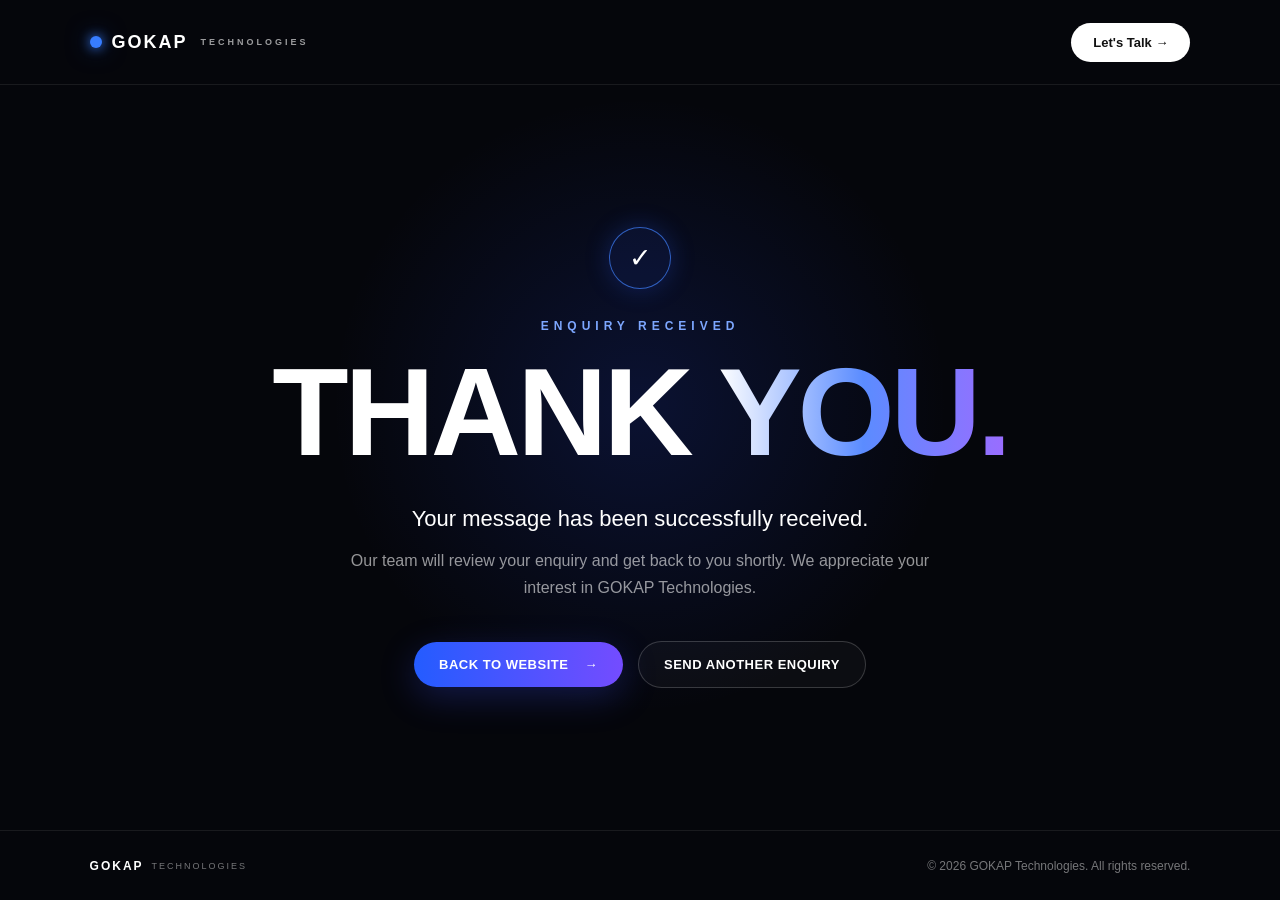
<file: thank-you.html>
<!DOCTYPE html>
<html lang="en">
<head>
    <meta charset="UTF-8">
    <meta name="viewport" content="width=device-width, initial-scale=1.0">

    <title>Thank You | GOKAP Technologies</title>

    <link rel="stylesheet" href="thank-you.css">
</head>

<body>

    <!-- HEADER -->
    <header class="thank-header">

        <div class="brand">
            <span class="brand-dot"></span>
            <span>GOKAP</span>
            <small>TECHNOLOGIES</small>
        </div>

        <a href="index.html" class="header-button">
            Let's Talk →
        </a>

    </header>


    <!-- MAIN THANK YOU SECTION -->
    <main class="thank-main">

        <div class="thank-content">

            <div class="success-mark">
                ✓
            </div>

            <p class="small-title">
                ENQUIRY RECEIVED
            </p>

            <h1>
                THANK <span>YOU.</span>
            </h1>

            <p class="main-message">
                Your message has been successfully received.
            </p>

            <p class="sub-message">
                Our team will review your enquiry and get back to you shortly.
                We appreciate your interest in GOKAP Technologies.
            </p>

            <div class="buttons">

                <a href="index.html" class="primary-button">
                    BACK TO WEBSITE
                    <span>→</span>
                </a>

                <a href="index.html#contact" class="secondary-button">
                    SEND ANOTHER ENQUIRY
                </a>

            </div>

        </div>

    </main>


    <!-- FOOTER -->
    <footer class="thank-footer">

        <div class="footer-brand">
            <strong>GOKAP</strong>
            <span>TECHNOLOGIES</span>
        </div>

        <p>
            © 2026 GOKAP Technologies. All rights reserved.
        </p>

    </footer>

</body>
</html>
</file>
<file: thank-you.css>
/* =========================================
   GOKAP TECHNOLOGIES
   THANK YOU PAGE
   ========================================= */

* {
    margin: 0;
    padding: 0;
    box-sizing: border-box;
}

html {
    width: 100%;
    min-height: 100%;
    scroll-behavior: smooth;
}

body {
    width: 100%;
    min-height: 100vh;

    background:
        radial-gradient(
            circle at 50% 45%,
            rgba(40, 80, 255, 0.16),
            transparent 38%
        ),
        #05060b;

    color: #ffffff;

    font-family:
        Arial,
        Helvetica,
        sans-serif;

    overflow-x: hidden;
}


/* =========================================
   HEADER
   ========================================= */

.thank-header {
    width: 100%;
    height: 85px;

    display: flex;
    align-items: center;
    justify-content: space-between;

    padding: 0 7%;

    border-bottom: 1px solid rgba(255, 255, 255, 0.08);

    background: rgba(5, 6, 11, 0.85);
}


/* BRAND */

.brand {
    display: flex;
    align-items: center;
    gap: 10px;

    font-size: 18px;
    font-weight: 700;
    letter-spacing: 2px;
}

.brand-dot {
    width: 12px;
    height: 12px;

    border-radius: 50%;

    background: #377dff;

    box-shadow:
        0 0 12px #377dff,
        0 0 25px rgba(55, 125, 255, 0.5);
}

.brand small {
    font-size: 9px;
    letter-spacing: 3px;
    opacity: 0.6;
    margin-left: 3px;
}


/* HEADER BUTTON */

.header-button {
    text-decoration: none;

    color: #111;

    background: #ffffff;

    padding: 12px 22px;

    border-radius: 30px;

    font-size: 13px;
    font-weight: 600;

    transition: 0.3s ease;
}

.header-button:hover {
    transform: translateY(-2px);

    box-shadow:
        0 8px 30px rgba(255, 255, 255, 0.15);
}


/* =========================================
   MAIN
   ========================================= */

.thank-main {
    width: 100%;
    min-height: calc(100vh - 155px);

    display: flex;

    justify-content: center;
    align-items: center;

    padding: 100px 25px;
}


/* CONTENT */

.thank-content {
    width: 100%;
    max-width: 850px;

    text-align: center;
}


/* =========================================
   SUCCESS CHECK
   ========================================= */

.success-mark {
    width: 62px;
    height: 62px;

    margin: 0 auto 30px;

    display: flex;
    align-items: center;
    justify-content: center;

    border: 1px solid rgba(65, 130, 255, 0.7);

    border-radius: 50%;

    color: #ffffff;

    font-size: 27px;

    background: rgba(35, 70, 180, 0.12);

    box-shadow:
        0 0 25px rgba(40, 90, 255, 0.25);
}


/* =========================================
   SMALL TITLE
   ========================================= */

.small-title {
    font-size: 12px;

    letter-spacing: 5px;

    color: #7da7ff;

    margin-bottom: 20px;

    font-weight: 600;
}


/* =========================================
   MAIN HEADING
   ========================================= */

.thank-content h1 {
    margin: 0;

    font-size: clamp(60px, 10vw, 125px);

    line-height: 0.95;

    letter-spacing: -4px;

    font-weight: 800;
}

.thank-content h1 span {
    background:
        linear-gradient(
            90deg,
            #ffffff,
            #5b8cff,
            #9b6cff
        );

    -webkit-background-clip: text;
    background-clip: text;

    color: transparent;
}


/* =========================================
   MESSAGE
   ========================================= */

.main-message {
    margin-top: 30px;

    font-size: 22px;

    line-height: 1.5;

    font-weight: 500;
}

.sub-message {
    max-width: 620px;

    margin: 12px auto 0;

    font-size: 16px;

    line-height: 1.7;

    color: rgba(255, 255, 255, 0.58);
}


/* =========================================
   BUTTONS
   ========================================= */

.buttons {
    display: flex;

    justify-content: center;

    align-items: center;

    gap: 15px;

    margin-top: 40px;

    flex-wrap: wrap;
}

.primary-button,
.secondary-button {
    text-decoration: none;

    padding: 15px 25px;

    border-radius: 30px;

    font-size: 13px;

    font-weight: 600;

    letter-spacing: 0.5px;

    transition: 0.3s ease;
}


/* PRIMARY */

.primary-button {
    color: #ffffff;

    background:
        linear-gradient(
            90deg,
            #245cff,
            #744cff
        );

    box-shadow:
        0 10px 35px rgba(60, 80, 255, 0.25);
}

.primary-button span {
    margin-left: 12px;
}

.primary-button:hover {
    transform: translateY(-3px);

    box-shadow:
        0 15px 40px rgba(60, 80, 255, 0.4);
}


/* SECONDARY */

.secondary-button {
    color: #ffffff;

    border: 1px solid rgba(255, 255, 255, 0.18);

    background: rgba(255, 255, 255, 0.03);
}

.secondary-button:hover {
    background: rgba(255, 255, 255, 0.08);

    border-color: rgba(255, 255, 255, 0.35);

    transform: translateY(-3px);
}


/* =========================================
   FOOTER
   ========================================= */

.thank-footer {
    width: 100%;

    min-height: 70px;

    display: flex;

    align-items: center;

    justify-content: space-between;

    padding: 20px 7%;

    border-top: 1px solid rgba(255, 255, 255, 0.08);

    color: rgba(255, 255, 255, 0.45);

    font-size: 12px;
}

.footer-brand {
    display: flex;

    align-items: center;

    gap: 8px;
}

.footer-brand strong {
    color: #ffffff;

    letter-spacing: 2px;
}

.footer-brand span {
    letter-spacing: 2px;

    font-size: 9px;
}


/* =========================================
   MOBILE
   ========================================= */

@media (max-width: 600px) {

    .thank-header {
        height: 70px;

        padding: 0 20px;
    }

    .brand {
        font-size: 15px;
    }

    .brand small {
        display: none;
    }

    .header-button {
        padding: 10px 16px;

        font-size: 11px;
    }

    .thank-main {
        min-height: auto;

        padding: 90px 20px;
    }

    .success-mark {
        width: 55px;
        height: 55px;

        font-size: 23px;
    }

    .small-title {
        font-size: 10px;

        letter-spacing: 3px;
    }

    .thank-content h1 {
        font-size: 58px;

        letter-spacing: -2px;
    }

    .main-message {
        font-size: 19px;
    }

    .sub-message {
        font-size: 14px;
    }

    .buttons {
        flex-direction: column;

        width: 100%;
    }

    .primary-button,
    .secondary-button {
        width: 100%;

        max-width: 300px;

        text-align: center;
    }

    .thank-footer {
        flex-direction: column;

        gap: 12px;

        text-align: center;

        padding: 25px 20px;
    }
}
</file>
